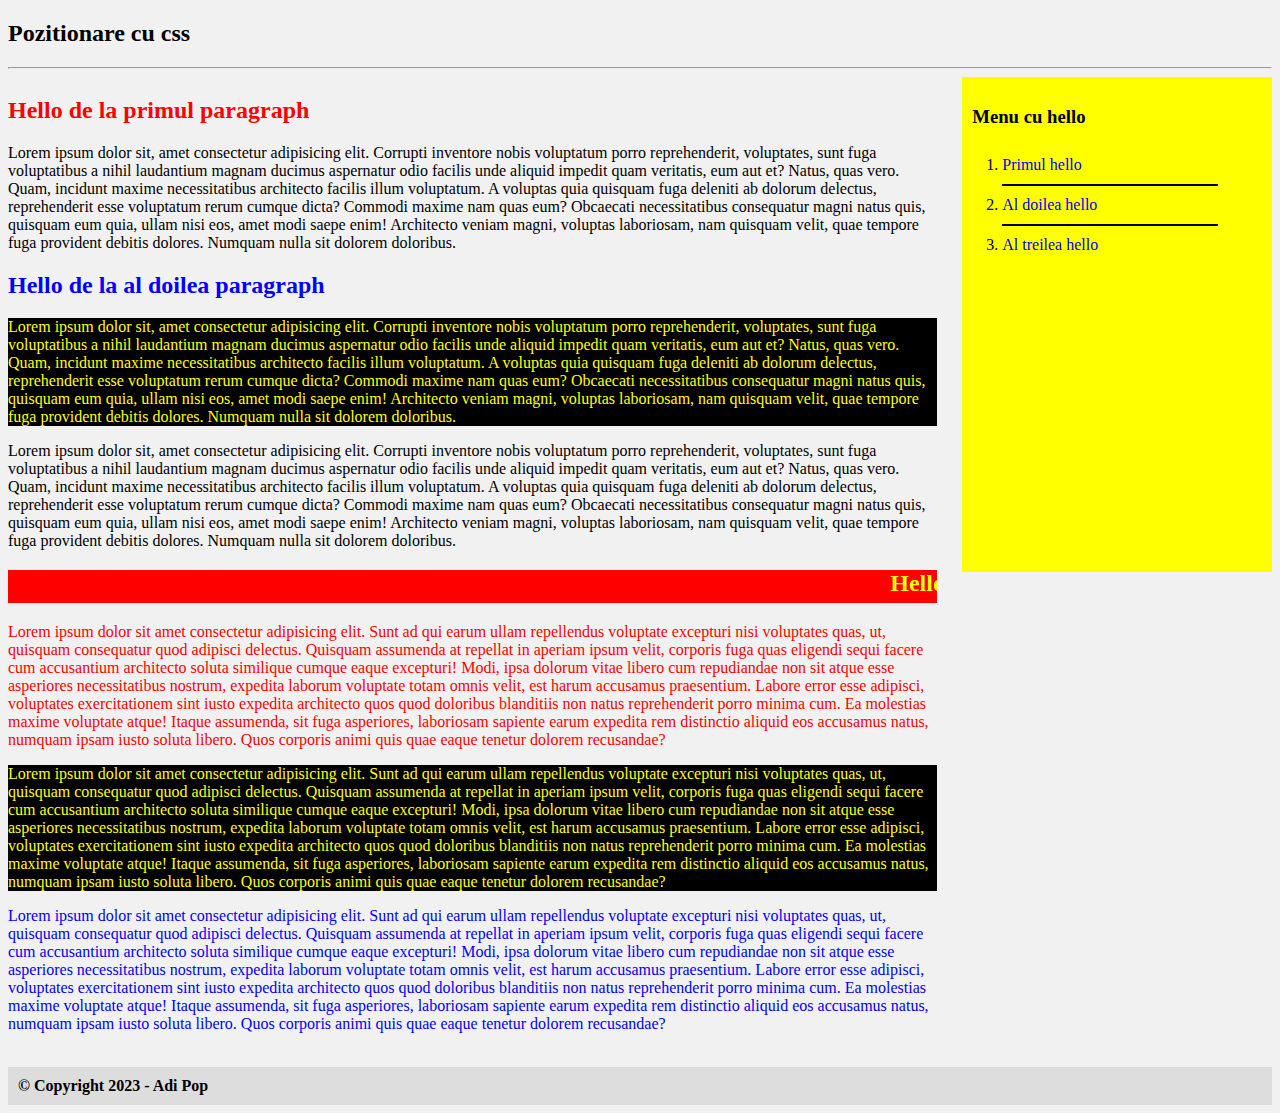
<file: tema-css-variabile/index.html>
<!DOCTYPE html>
<html lang="en">
<head>
    <meta charset="UTF-8">
    <meta name="viewport" content="width=device-width, initial-scale=1.0">
    <title>Tema cu css si variabile</title>

    <style>

    body { background:#f1f1f1; }

    :root { 
        --red:#ff0000;
        --yellow:yellow;
        --blue:blue;
        --black:#000000;
        --gray: #dddddd;
    }

    div.startContent { display:flex }

    .main { 
        width:75%;
        position:relative;
        padding-right:25px
    }
    .main h2#helloFirst { color:var(--red) }
    .main h2#helloTwo { color:var(--blue) }
    .main h2#helloThree { color:var(--yellow); background-color:var(--red) }

    section.two p:first-of-type { 
        color:var(--yellow); background-color:var(--black) 
    }
    section.three p:first-of-type{ color:var(--red) }
    section.three p:nth-child(3){ 
        color:var(--yellow); background-color:var(--black)
    }
    section.three p:last-of-type{ color:var(--blue) }
    .aside { 
        width:25%;
        background:yellow;
        position: -webkit-sticky;
        position: sticky;
        top: 25px;
        height:55vh;
    }
    .aside h3 { padding:10px }
    .aside ol li {
        border-bottom:2px solid #000000; 
        width:80%;
        padding-bottom:10px;
        margin-bottom:10px
    }
    .aside ol li:last-child{ border-bottom:none }   
    .aside ol li a { text-decoration:none }
    .aside ol li:hover{ margin-left:5px; }

    footer {
        background-color:var(--gray);
        padding:10px;
        font-weight:bold;
     }

    </style>

</head>
<body>
    
<h2>Pozitionare cu css</h2>

<hr/>

<div class="startContent">

    <div class="main">
        <section class="first">
            <h2 id="helloFirst" class="primulheadingdoi">Hello de la primul paragraph</h2>
            <p class="""">Lorem ipsum dolor sit, amet consectetur adipisicing elit. Corrupti inventore nobis voluptatum porro reprehenderit, voluptates, sunt fuga voluptatibus a nihil laudantium magnam ducimus aspernatur odio facilis unde aliquid impedit quam veritatis, eum aut et? Natus, quas vero. Quam, incidunt maxime necessitatibus architecto facilis illum voluptatum. A voluptas quia quisquam fuga deleniti ab dolorum delectus, reprehenderit esse voluptatum rerum cumque dicta? Commodi maxime nam quas eum? Obcaecati necessitatibus consequatur magni natus quis, quisquam eum quia, ullam nisi eos, amet modi saepe enim! Architecto veniam magni, voluptas laboriosam, nam quisquam velit, quae tempore fuga provident debitis dolores. Numquam nulla sit dolorem doloribus.</p>
        </section>
        <section class="two">
            <h2 id="helloTwo">Hello de la al doilea paragraph</h2>
            <p>Lorem ipsum dolor sit, amet consectetur adipisicing elit. Corrupti inventore nobis voluptatum porro reprehenderit, voluptates, sunt fuga voluptatibus a nihil laudantium magnam ducimus aspernatur odio facilis unde aliquid impedit quam veritatis, eum aut et? Natus, quas vero. Quam, incidunt maxime necessitatibus architecto facilis illum voluptatum. A voluptas quia quisquam fuga deleniti ab dolorum delectus, reprehenderit esse voluptatum rerum cumque dicta? Commodi maxime nam quas eum? Obcaecati necessitatibus consequatur magni natus quis, quisquam eum quia, ullam nisi eos, amet modi saepe enim! Architecto veniam magni, voluptas laboriosam, nam quisquam velit, quae tempore fuga provident debitis dolores. Numquam nulla sit dolorem doloribus.</p>
            <p>Lorem ipsum dolor sit, amet consectetur adipisicing elit. Corrupti inventore nobis voluptatum porro reprehenderit, voluptates, sunt fuga voluptatibus a nihil laudantium magnam ducimus aspernatur odio facilis unde aliquid impedit quam veritatis, eum aut et? Natus, quas vero. Quam, incidunt maxime necessitatibus architecto facilis illum voluptatum. A voluptas quia quisquam fuga deleniti ab dolorum delectus, reprehenderit esse voluptatum rerum cumque dicta? Commodi maxime nam quas eum? Obcaecati necessitatibus consequatur magni natus quis, quisquam eum quia, ullam nisi eos, amet modi saepe enim! Architecto veniam magni, voluptas laboriosam, nam quisquam velit, quae tempore fuga provident debitis dolores. Numquam nulla sit dolorem doloribus.</p>
        </section>
        <section class="three">
            <h2 id="helloThree"><marquee>Hello de la al treilea paragraph</marquee></h2>
            <p>Lorem ipsum dolor sit amet consectetur adipisicing elit. Sunt ad qui earum ullam repellendus voluptate excepturi nisi voluptates quas, ut, quisquam consequatur quod adipisci delectus. Quisquam assumenda at repellat in aperiam ipsum velit, corporis fuga quas eligendi sequi facere cum accusantium architecto soluta similique cumque eaque excepturi! Modi, ipsa dolorum vitae libero cum repudiandae non sit atque esse asperiores necessitatibus nostrum, expedita laborum voluptate totam omnis velit, est harum accusamus praesentium. Labore error esse adipisci, voluptates exercitationem sint iusto expedita architecto quos quod doloribus blanditiis non natus reprehenderit porro minima cum. Ea molestias maxime voluptate atque! Itaque assumenda, sit fuga asperiores, laboriosam sapiente earum expedita rem distinctio aliquid eos accusamus natus, numquam ipsam iusto soluta libero. Quos corporis animi quis quae eaque tenetur dolorem recusandae?</p>
            <p>Lorem ipsum dolor sit amet consectetur adipisicing elit. Sunt ad qui earum ullam repellendus voluptate excepturi nisi voluptates quas, ut, quisquam consequatur quod adipisci delectus. Quisquam assumenda at repellat in aperiam ipsum velit, corporis fuga quas eligendi sequi facere cum accusantium architecto soluta similique cumque eaque excepturi! Modi, ipsa dolorum vitae libero cum repudiandae non sit atque esse asperiores necessitatibus nostrum, expedita laborum voluptate totam omnis velit, est harum accusamus praesentium. Labore error esse adipisci, voluptates exercitationem sint iusto expedita architecto quos quod doloribus blanditiis non natus reprehenderit porro minima cum. Ea molestias maxime voluptate atque! Itaque assumenda, sit fuga asperiores, laboriosam sapiente earum expedita rem distinctio aliquid eos accusamus natus, numquam ipsam iusto soluta libero. Quos corporis animi quis quae eaque tenetur dolorem recusandae?</p>
            <p>Lorem ipsum dolor sit amet consectetur adipisicing elit. Sunt ad qui earum ullam repellendus voluptate excepturi nisi voluptates quas, ut, quisquam consequatur quod adipisci delectus. Quisquam assumenda at repellat in aperiam ipsum velit, corporis fuga quas eligendi sequi facere cum accusantium architecto soluta similique cumque eaque excepturi! Modi, ipsa dolorum vitae libero cum repudiandae non sit atque esse asperiores necessitatibus nostrum, expedita laborum voluptate totam omnis velit, est harum accusamus praesentium. Labore error esse adipisci, voluptates exercitationem sint iusto expedita architecto quos quod doloribus blanditiis non natus reprehenderit porro minima cum. Ea molestias maxime voluptate atque! Itaque assumenda, sit fuga asperiores, laboriosam sapiente earum expedita rem distinctio aliquid eos accusamus natus, numquam ipsam iusto soluta libero. Quos corporis animi quis quae eaque tenetur dolorem recusandae?</p>
        </section>
    </div>

    <div class="aside">
        <h3>Menu cu hello</h3>
        <ol>
            <li><a href="#helloFirst">Primul hello</a></li>
            <li><a href="#helloTwo">Al doilea hello</a></li>
            <li><a href="#helloThree">Al treilea hello</a></li>
        </ol>


    </div>

</div>

<br/>

<footer>

    &copy; Copyright 2023 - Adi Pop

</footer>

</body>
</html>
</file>
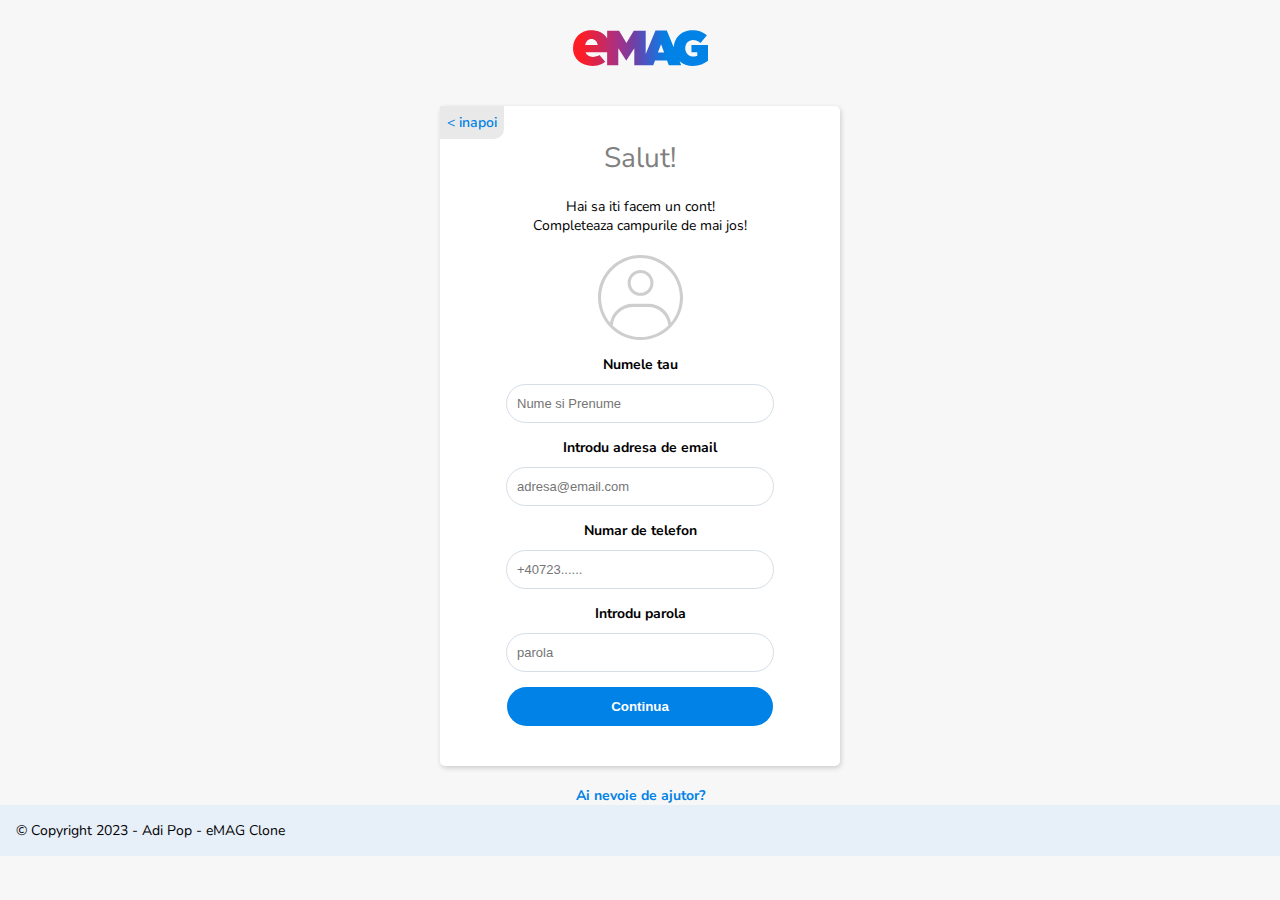
<file: proiect-html-css-emag-clone/inregistrare.html>
<!DOCTYPE html>
<html lang="ro">
<head>
    <meta charset="UTF-8">
    <meta name="viewport" content="width=device-width, initial-scale=1.0">
    <title>Inregistrare - eMAG Clone</title>
    <link rel="stylesheet" href="assets/style.css" type="text/css" />
    <link rel="stylesheet" href="assets/style-mobile.css" type="text/css" />
</head>
<body>

    <section class="logo">

        <div class="logo">
            <a href="index.html"><img src="assets/img/logo-emag.svg" alt="logo eMAG" title="logo eMAG" /></a>
        </div>
    
    </section>
    
    <section class="container-login">
    
        <div class="formular-auth-reg inregistrare">

            <div class="inapoi-auth">
                <a href="login.html">< inapoi</a>
            </div>

            <h2>Salut!</h2>
            
            <div class="text-inregistrare">
                Hai sa iti facem un cont!
                <br/>
                Completeaza campurile de mai jos!
            </div>

            <div class="poza-cont">
                <img src="assets/img/avatar-cont.svg" alt="poza-cont" title="Poza cont" />
            </div>

            <form>
                <div class="section-form">
                    <label for="nume-prenume">Numele tau</label>
                    <input type="text" name="nume-prenume" id="nume-prenume" placeholder="Nume si Prenume" required/>
                </div>
                <div class="section-form">
                    <label for="email">Introdu adresa de email</label>
                    <input type="email" name="email" id="email" placeholder="adresa@email.com" required/>
                </div>
                <div class="section-form">
                    <label for="telefon">Numar de telefon</label>
                    <input type="tel" name="telefon" id="telefon" placeholder="+40723......" required/>
                </div>
                <div class="section-form">
                    <label for="pass">Introdu parola</label>
                    <input type="password" name="pass" id="pass" placeholder="parola" required/>
                </div>
                <div class="section-form">
                    <button type="submit">Continua</button>
                </div>
            </form>

        </div>
    
        <div class="ajutor-login">
            <a href="#link-la-ajutor">Ai nevoie de ajutor?</a>
        </div>
    
    </section>
    
    <footer>
        &copy; Copyright 2023 - Adi Pop - eMAG Clone
    </footer>

</body>
</html>
</file>
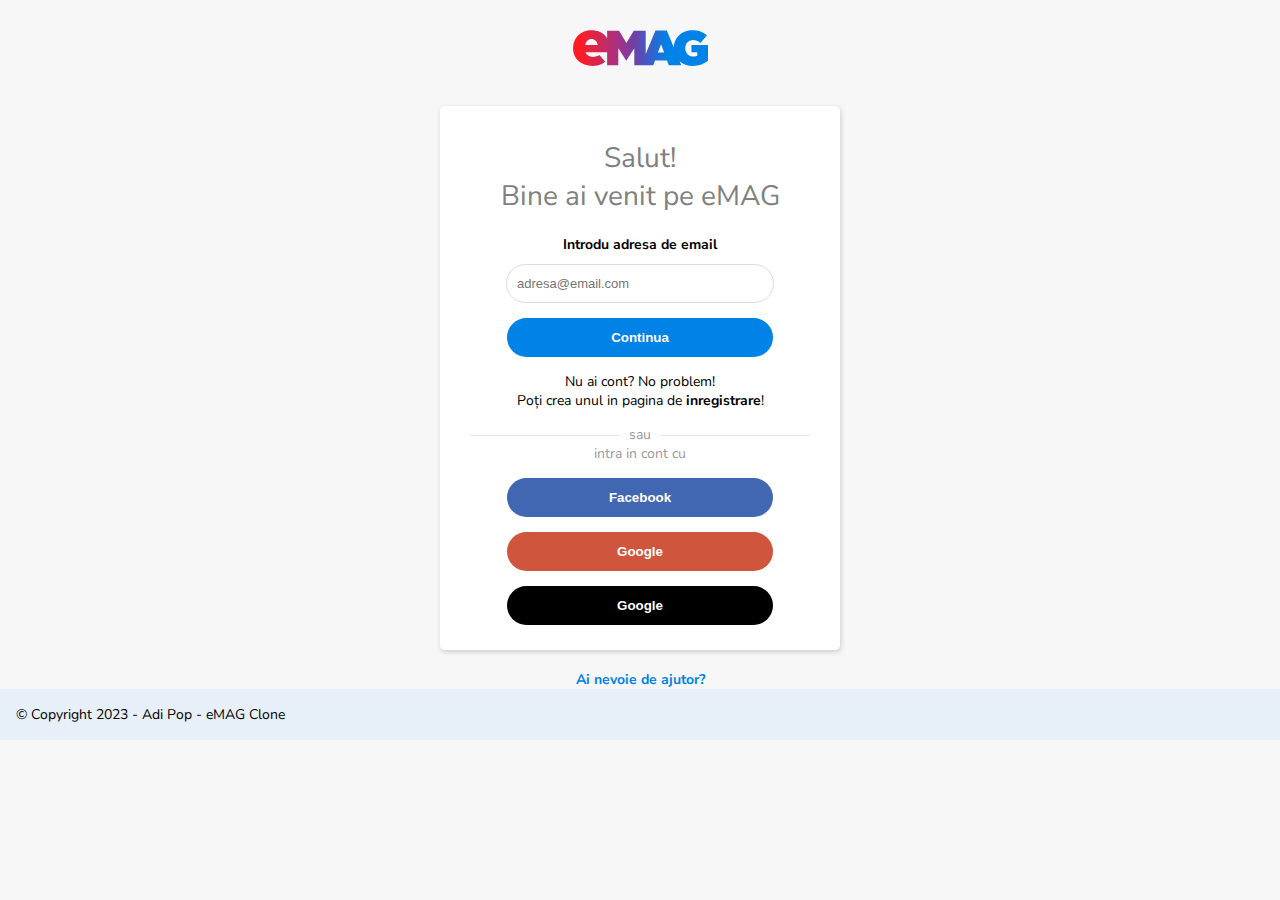
<file: proiect-html-css-emag-clone/login.html>
<!DOCTYPE html>
<html lang="ro">
<head>
    <meta charset="UTF-8">
    <meta name="viewport" content="width=device-width, initial-scale=1.0">
    <title>Autentificare - eMAG Clone</title>
    <link rel="stylesheet" href="assets/style.css" type="text/css" />
    <link rel="stylesheet" href="assets/style-mobile.css" type="text/css" />
</head>
<body>
    
    <section class="logo">

        <div class="logo">
            <a href="index.html"><img src="assets/img/logo-emag.svg" alt="logo eMAG" title="logo eMAG" /></a>
        </div>

    </section>

    <section class="container-login">

        <div class="formular-auth-reg">
            <h2>Salut! <br/>Bine ai venit pe eMAG</h2>
            
            <form>
                <div class="section-form">
                    <label for="email">Introdu adresa de email</label>
                    <input type="email" name="email" id="email" placeholder="adresa@email.com" required/>
                </div>
                <div class="section-form">
                    <button type="submit">Continua</button>
                </div>
            </form>

            <div class="text-inregistrare">
                Nu ai cont? No problem!
                <br/>
                Poți crea unul in pagina de <a href="inregistrare.html">inregistrare</a>!
            </div>

            <div class="separator-login"><span>sau</span></div>
            <div class="separator-subtitlu">intra in cont cu</div>

            <div class="login-social">
                <button type="submit" class="login-facebook">Facebook</button>
                <button type="submit" class="login-google">Google</button>
                <button type="submit" class="login-apple">Google</button>
            </div>

        </div>

        <div class="ajutor-login">
            <a href="#link-la-ajutor">Ai nevoie de ajutor?</a>
        </div>

    </section>

    <footer>
        &copy; Copyright 2023 - Adi Pop - eMAG Clone
    </footer>

</body>
</html>
</file>
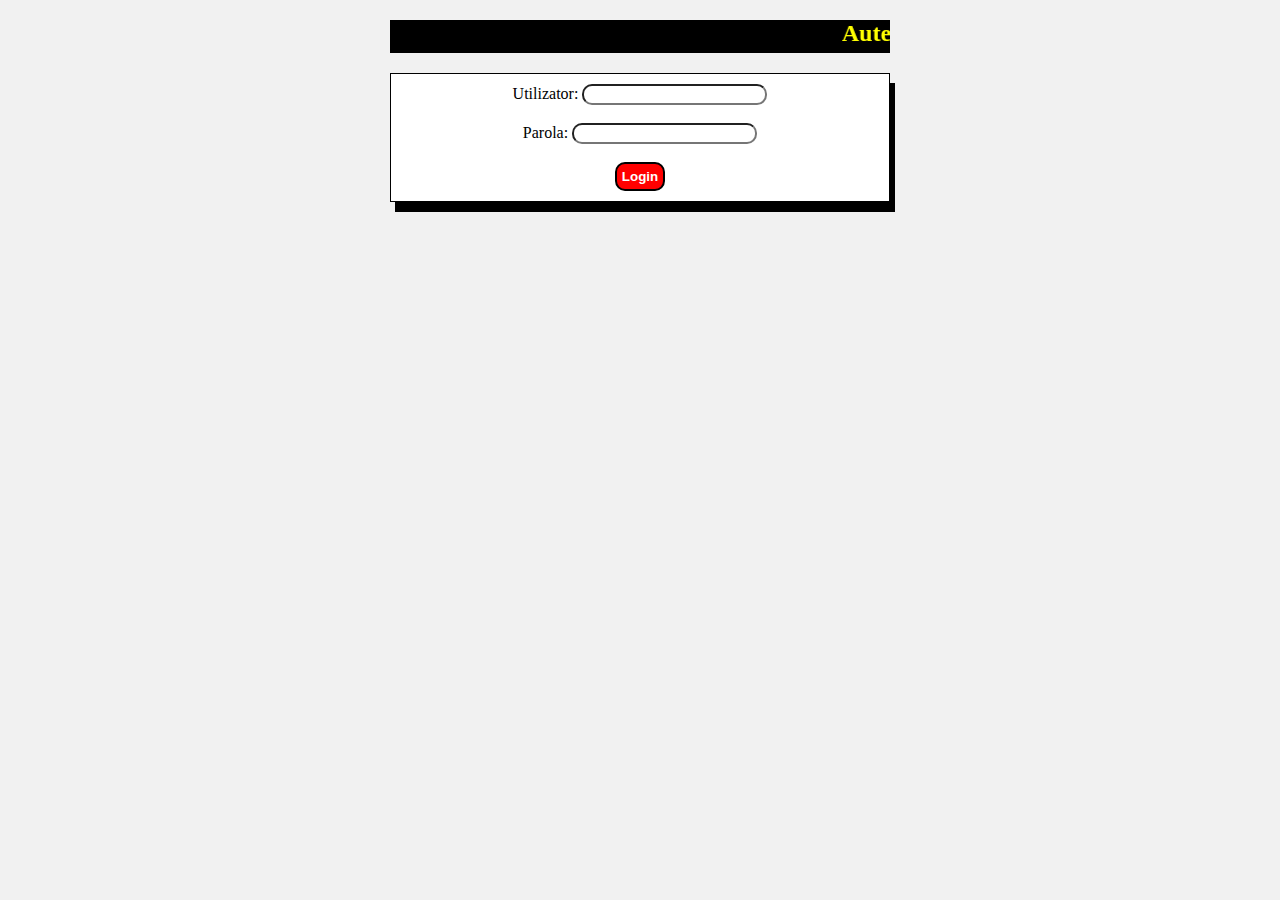
<file: tema-mini-crm-shop/pages/login.html>
<!DOCTYPE html>
<html lang="en">
<head>
    <meta charset="UTF-8">
    <meta name="viewport" content="width=device-width, initial-scale=1.0">
    <title>Login SHOP</title>

    <!-- google fonts -->
    <link rel="preconnect" href="https://fonts.googleapis.com">
    <link rel="preconnect" href="https://fonts.gstatic.com" crossorigin>
    <link href="https://fonts.googleapis.com/css2?family=Nunito+Sans:opsz,wght@6..12,200;6..12,300;6..12,400;6..12,500;6..12,600;6..12,700;6..12,800&display=swap" rel="stylesheet">

    <!-- icon -->

    <!-- style -->
    <link rel="stylesheet" href="../assets/styles/style.css"/>

</head>
<body class="loginCss">

    <div class="login">

        <h2><marquee>Autentifica-te si incepe sa cumperi</marquee></h2>

        <form action="#" method="post">
            <label for="username">Utilizator:</label>
            <input type="text" id="username" name="username" required />
            <br/><br/>
            <label for="password">Parola:</label>
            <input type="password" id="password" name="password" required />
            <br/><br/>
            <input type="submit" value="Login">
        </form>

    </div>

</body>
</html>
</file>
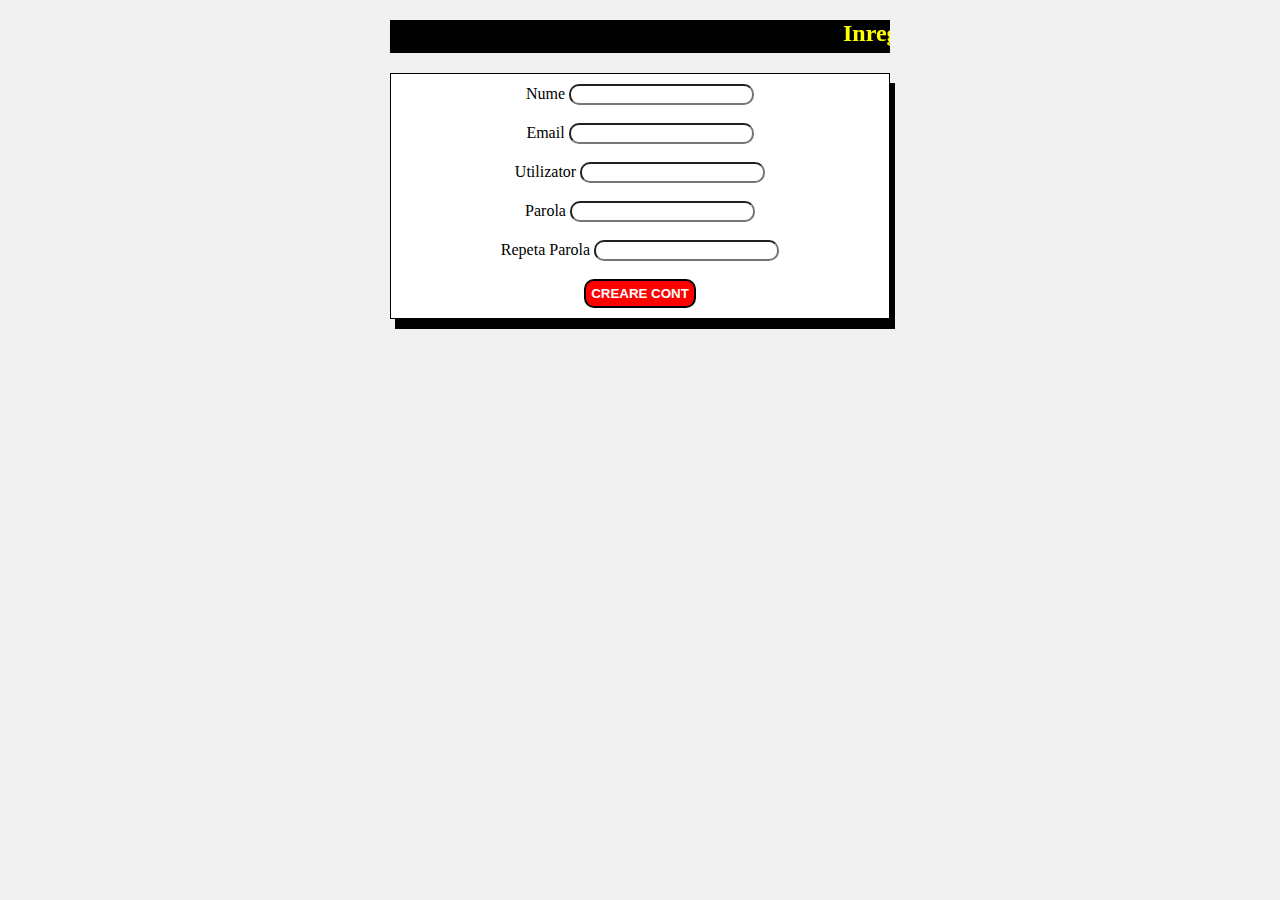
<file: tema-mini-crm-shop/pages/register.html>
<!DOCTYPE html>
<html lang="en">
<head>
    <meta charset="UTF-8">
    <meta name="viewport" content="width=device-width, initial-scale=1.0">
    <title>Login SHOP</title>

    <!-- google fonts -->
    <link rel="preconnect" href="https://fonts.googleapis.com">
    <link rel="preconnect" href="https://fonts.gstatic.com" crossorigin>
    <link href="https://fonts.googleapis.com/css2?family=Nunito+Sans:opsz,wght@6..12,200;6..12,300;6..12,400;6..12,500;6..12,600;6..12,700;6..12,800&display=swap" rel="stylesheet">

    <!-- icon -->

    <!-- style -->
    <link rel="stylesheet" href="../assets/styles/style.css"/>

</head>
<body class="loginCss">

    <div class="login">

        <h2><marquee>Inregistreaza-te si incepe sa cumperi</marquee></h2>

        <form action="#" method="post">

            <label for="numeuser">Nume</label>
            <input type="text" id="numeuser" name="numeuser" required />

            <br/><br/>
            <label for="email">Email</label>
            <input type="email" id="email" name="email" required />

            <br/><br/>
            <label for="username">Utilizator</label>
            <input type="text" id="username" name="username" required />

            <br/><br/>
            <label for="password">Parola</label>
            <input type="password" id="password" name="password" required />

            <br/><br/>
            <label for="repassword">Repeta Parola</label>
            <input type="password" id="repassword" name="password" required />
            
            <br/><br/>
            <input type="submit" value="CREARE CONT">
        </form>

    </div>

</body>
</html>
</file>
<file: proiect-html-css-emag-clone/assets/style.css>
/* incarcam google font */
@import url('https://fonts.googleapis.com/css2?family=Nunito+Sans:opsz,wght@6..12,200;6..12,300;6..12,400;6..12,500;6..12,600;6..12,700;6..12,800&family=Open+Sans:wght@300;400;500;600;700;800&display=swap');

/* generale */
body { 
    background-color:#f7f7f7;
    font-family: 'Nunito Sans', sans-serif;
    font-size:14px;
    margin: 0 auto;
}
.textWhite { color:#fff }

/* login page */
  div.logo {
      text-align:center;
      padding-top:30px;
      padding-bottom:25px;
  }
  .logo img {
      width:135px;
  }

  .formular-auth-reg {
      position:relative;
      text-align:center;
      border-radius:5px;
      margin: 10px auto 20px;
      width:340px;
      background:#fff;
      box-shadow: 1px 2px 5px #ccc;
      padding: 10px 30px 25px 30px;
  }
  .formular-auth-reg h2 {
      color:gray;
      font-weight:400;
      margin-bottom:20px;
      font-size:28px;
  }

  .section-form {
    position: relative;
    margin-bottom: 15px;
  }

  .formular-auth-reg label {
    display:block;
    margin-bottom:10px;
    font-weight:700;
    color:#000; 
  }
  /* .formular-auth-reg input[type=email] { */
  .formular-auth-reg input {
    font-size: 13px;
    background: #fff;
    border: 1px solid #d5dee6;
    padding: 6px 35px 6px 10px;
    border-radius: 21px;
    width:65%;
    height:25px;
  }
  .formular-auth-reg button {
    background-color:#0082e6;
    padding: 11px;
    color: #fff;
    position: relative;
    font-weight: 600;
    border: 1px solid transparent;
    border-radius: 21px;
    width:78%;
    cursor: pointer;
  }
  .formular-auth-reg button:hover {
    background-color:#0065b3
  }

  .text-inregistrare a {
    text-decoration:none;
    color:#000;
    font-weight:bold;
  }

  .separator-login {
    position: relative;
    margin-top:15px;
  }
  .separator-login::before {
    left: 0;
    top: 52%;
    right: 0;
    height: 1px;
    content: "";
    position: absolute;
    background: #e5e5e5;
  }
  .separator-login>span {
    padding: 0 10px;
    background: #fff;
    position: relative;
    display: inline-block;
    color:#999
  }
  .separator-subtitlu {
    color:#999;
  }

  .login-social button {
    margin-top:15px;
  }

  button.login-facebook { background-color:#4267B2; }
  button.login-facebook:hover { background-color:#a1a1a1; }
  button.login-google { background-color:#cf553d; }
  button.login-google:hover { background-color:#a1a1a1; }
  button.login-apple { background-color:black; }
  button.login-apple:hover { background-color:#a1a1a1; }

  .ajutor-login {
    text-align: center;
    color:#0082e6;
    font-weight:700;
  }
  .ajutor-login a {
    text-decoration:none;
    color:#0082e6;
  }

/* register */
.inapoi-auth {
  position: absolute;
  left: 0;
  top: 0;
  padding: 7px;
  background-color: #e9e9e9;
  border-bottom-right-radius: 10px;
}
.inapoi-auth a {
  font-size: 14px;
  color: #0082e6;
  text-decoration: none;
  font-weight: 600;
}

.inregistrare .text-inregistrare { margin-bottom:20px; }
.inregistrare label { margin-top:15px; }
.inregistrare .poza-cont {
  width: 85px;
  height: 85px;
  margin:0 auto;
 }

/* home */
.header_top { 
  background-color:white;
  min-height:auto;
  padding: 5px;
  /* position: absolute; */
  top: 0;
  left: 0;
  /* width: 100%; */
  z-index: 1030;
 }
.header_top .container {
  width:100%;
}
.navbar_top {
  margin-right: auto;
  margin-left: auto;
  width: 1220px;
  display: table;
  border-collapse: separate;
  will-change: margin;
  margin-top: 10px;
  margin-bottom: 10px;
 }
.header_logo {
  display: table-cell;
  width: 185px;
  vertical-align: middle;
}
.header_cautare {
  display: table-cell;
  width:55%;
}
.header_cautare input {
  width: 100%;
  border-color: #0082e6;
  border: 1px solid #0082e6;
  border-radius: 20px;
  padding: 10px;
}
.header_minimenu {
  display: flex;
  width: auto;
  vertical-align: middle;
  justify-content: space-evenly;
  flex-direction: row;
}
.header_minimenu a { 
  text-decoration:none;
  color:black;
 }
 .header_minimenu a:hover { 
  top:-2px;
  position:relative
}

.header_minimenu i { 
  color:#0082e6;
  margin-right:10px;
  font-size:18px;
 }


.header_menu {
  min-height: 4vh;
  padding-top: 7px;
  display: flex;
  align-items: flex-end;
  justify-content: center;
}
.bgEmag { background: linear-gradient(to right,#000000 5%,#a0328c 35%,#7040a4 45%,#4359c7 55%,#000000 70%) }
ul.menuNav { 
  margin:0px;
  padding:10px;
  list-style-type: none;
  display: flex;
}
ul.menuNav li { margin-right: 2rem; }
ul.menuNav li a { 
  text-decoration:none; 
  color:white;
  border: 1px solid transparent;
  padding:5px;
}
ul.menuNav li a:hover {
  border-radius: 16px;
  border: 1px solid white;
  padding: 5px;
}
ul.menuNav li a.megaProduse {
  background-color: white;
  color: black;
  border-top-left-radius: 5px;
  border-top-right-radius: 5px;
  padding: 9px;
}
ul.menuNav li a.megaProduse:hover {
  border: 1px solid transparent;
  border-bottom-left-radius:0px;
  border-bottom-right-radius:0px;
}

.start_header_menu { 
  margin-right: auto;
  margin-left: auto;
  width: 1220px;
}

.menuSlider {
  display: flex;
  margin-right: auto;
  margin-left: auto;
  width: 1220px;
  left: 10px;
  position: relative;
}
.listMegaMenu {
  width: 250px;
  background: white;
  padding: 10px;
  box-shadow: 0 2px 10px -2px rgba(0,0,0,0.15);
}
.container .slider img { width: 100%; }

.listMegaMenu ul { list-style-type: none; padding-left:0px }

.listMegaMenu ul li { 
  padding: 5px;
  display: flex;
  flex-direction: row;
  flex-wrap: nowrap;
  align-items: center;
  width:100%;
}
.listMegaMenu ul li i { 
  width: 50px;
  text-align: center; 
  font-size: 19px;
  position: relative;
  top: 2px;
  margin-right: 7px; 
  color:gray;
}
.listMegaMenu ul li a { 
  border-top:1px solid transparent;
  border-bottom:1px solid transparent;
  padding:2px;
  font-family: "Open Sans",Helvetica,Arial,sans-serif;
  font-size: 13px; }
.listMegaMenu ul li a:hover { 
  border-top: 1px solid #eeeeee;
  border-bottom: 1px solid #eeeeee;
  padding:2px;
  color:#005eb8;
}

.listMegaMenu ul li a { 
  color: #000;
  text-decoration: none;
  display: block;
  width:100%;
 }

/* shortReclama */
.boxShortReclama { 
  display: flex;
  flex-direction: row;
  flex-wrap: nowrap;
  justify-content: center;
  align-items: center;
  /* margin: 0 0 0 40px; */
}
.box_unu, .box_doi, .box_trei, .box_patru, .box_cinci, .box_sase, .box_sapte { 
  position:relative;
}
.boxReclama { 
  border: 2px solid #cfcfcf;
  padding: 5px;
  border-radius: 10px;
  margin-right: 15px;
}
.boxReclama img { 
  width:180px;
  height:205px;
}
.boxReclama span { 
  position: absolute;
  top: 15px;
  left: 15px;
  color: white;
  font-size: 13px;
  font-weight: bold;
  z-index:3;
}
.iconSageata {
  position: absolute;
  bottom: 18px;
  background: white;
  padding: 5px;
  border-radius: 15px;
  right: 20px;
  width:15px;
}
.iconSageata i { 
  margin-left: 3px;
  position: relative;
}
.boxReclama .bgAcoperit {
  position: absolute;
  left: 0;
  top: 0;
  right: 0;
  bottom: 50%;
  z-index: 2;
  background-image: -webkit-linear-gradient(rgba(0,0,0,0.5),rgba(0,0,0,0));
  background-image: linear-gradient(rgba(0,0,0,0.5),rgba(0,0,0,0));
}

/* produse promotii */
.styleDivProduse h2 {
  /* margin-left: 40px; */
  position: relative;
  font-size: 25px;
  font-weight: 400;
  width: 1220px;
  margin-left:auto;
  margin-right:auto;
}

.grupProduse {
  display: flex;
  flex-wrap: nowrap;
  justify-content: center;
  margin: 0 0 0 40px;
  flex-direction: row;
  align-items: center;
}
.boxProdus { 
  width:230px;
  background:white;
  margin-right: 25px;
}
.boxProdus:hover {
  box-shadow: 0 2px 8px -3px rgba(0,0,0,0.25);
}
.boxProdus img {
  width: 90%;
  display: block;
  margin: 0 auto;
  padding:10px;
}
.boxProdus .titluProdus {
  padding: 8px;
  font-size:12px;
  font-weight:600
}

.pretAdaugaCos {
  margin-top: 10px;
  margin-bottom: 10px;
  display: flex;
  justify-content: space-between;
  flex-direction: row;
  padding: 0px 10px 0px 10px;
  align-items: center;
}
.pretProdus {
  font-size: 16px;
  margin: 0;
  color: #ef2809;
  font-weight: 700;
}
.pretProdus del {
  font-size:11px;
  color:gray;
  font-weight:300;
}
.pretProdus span:nth-child(1) { 
  font-size:12px;
  color:gray;
  font-weight:400;
 }
.adaugaCos {
  background: linear-gradient(to right,#ff0000 10%,#000000);
  color: white;
  padding: 10px;
  border-radius: 8px;
  display: block;
  width: 18px;
}
.adaugaCos a {
  text-decoration:none;
  color:white;
}

.boxPromo { 
  width:25%;
 }
 .boxPromo img {
  border-radius:10px;
 }
 .boxPromo:hover {
  position: relative;
 }

 /* noutati */

 .styleNoutati { 
    width: 1220px;
    margin-left: auto;
    margin-right: auto;
  }

 /* abonare */
 .startAbonare {
  position:relative;
  margin:0 auto;
  width:1220px;
  background-image: linear-gradient(to right,#ff1d25 5%,#a0328c 35%,#7040a4 45%,#4359c7 55%,#0082e6 70%);
}
.imagineText {
  display:flex;
}
.imagineStangaAbonare {
  position: relative;
  left: 0;
  bottom: -6px;
}
.abonareForm h3 {
  font-size:34px;
  font-weight:500;
  margin-bottom:0px
}
.formularAbonare {
  display: flex;
  flex-direction: row;
  flex-wrap: nowrap;
  justify-content: center;
  position: absolute;
  bottom: 3rem;
  left: 25rem;
}
.formularAbonare input:not([type="submit"]) {
  border-radius: 10px;
  border: 1px solid transparent;
  margin-right: 20px;
  padding: 5px 5px 5px 15px;
}
.formularAbonare input[type="submit"] {
  background-color:black;
  color:white;
  border-radius: 10px;
  border: 1px solid transparent;
  padding: 5px 15px 5px 15px;
  cursor: pointer;
}

/* footer */
.footerTop {
  background: linear-gradient(to right,#0082e6,#4aa1ff);
  position:relative;
  display: flex;
  padding-top: 20px;
  min-height: 30vh;
  flex-direction: row;
  flex-wrap: nowrap;
  align-items: center;
}
.descarcaApp {
  left: 2rem;
  position: relative;
}
.descarcaApp img { 
  width: 200px;
}
.continutText {
  position: relative;
  left: 7rem;
}
.continutText h3 {
  font-size:34px;
  font-weight:500;
  margin-bottom:0px
}
.imagineElement img {
  height: 100%;
  position: absolute;
  right: 0px;
  top: 0;
}

footer {
  background-color:#e7eff8;
  padding: 1rem;
}
footer ul {
  list-style-type: none;
  padding-left: 10px;
}
footer ul li { 
  color:#005eb8;
  margin: 0 0 10px;
}
footer ul li a {
  text-decoration:none;
  color:#005eb8;
}
footer ul li a:hover {
  margin-left:2px;
}
footer .menuFooter h2 {
  margin-top: 0px;
  margin-bottom:20px;
  color: #3959c3;
  font-size: 18px;
  font-weight: 400;
}
footer .menuFooter {
  display: flex;
  flex-direction: row;
  flex-wrap: nowrap;
  justify-content: space-around;
}
footer hr { 
  background-color:#e7e7e7;
  margin: 30px 0 30px 0;
 }
footer .copyright { 
  color:#999
 }
footer .widget_trei a.chatOnline { 
  padding: 10px;
  background: #0081e6;
  color: #fff;
  border: none;
  border-radius: 22px;
  line-height: 44px;
  text-decoration:none;
 }
</file>
<file: proiect-html-css-emag-clone/assets/style-mobile.css>
@media only screen and (max-width: 600px) {
    .formular-auth-reg{ width:300px; }

    .ascundeMobil { display:none }

    .textCenterMob { text-align:center }

    .header_logo img { width:115px }

    .separatorHeader_top { 
        height: 3px;
        /* background: #0082e6;
        background: -webkit-linear-gradient(left,#ff1d25 5%,#a0328c 35%,#7040a4 45%,#4359c7 55%,#0082e6 70%); */
        background: linear-gradient(to right,#ff1d25 5%,#a0328c 35%,#7040a4 45%,#4359c7 55%,#0082e6 70%);
    }

    .navbar_top { width:100% }
    .header_minimenu {
        position: relative;
        margin-top: 10px;
        left: 5px;
    }
    .header_logo { 
        position: relative;
        left: 10px;
    }
    .header_cautare.doarMobil {
        display: block;
        width: 90%;
        margin: 0 auto;
        margin-bottom: 10px;
    }

    .menuSlider { 
        display:block;
        width:100%;
        left:0px
     }
    .listMegaMenu {
        width:100%;
        padding: 0;
    }
    .listMegaMenu ul {
        padding: 0 10px 0 10px;
    }

    .boxShortReclama { 
        display: flex!important;
        flex-wrap: nowrap;
        justify-content: flex-start;
        flex-direction: row;
        margin: 0 0 0 10px;
     }
     .boxReclama .bgAcoperit { z-index:inherit }
     
     .grupProduse {
        display: flex!important;
        flex-wrap: nowrap;
        justify-content: flex-start;
        flex-direction: row;
        margin: 0 0 0 10px;
     }

     .styleDivProduse h2 { 
      width: auto;
      margin-left: 1rem;
      margin-right: auto; }


     .boxProdus img {
        width: 180px;
        height: 205px;
     }

     .boxPromo {
        width: 100%;
        margin-right: 25px;
     }

     .startAbonare{
        width:100%!important;
     }
     .startAbonare .abonareForm { padding:1rem }
     .startAbonare .formularAbonare { padding:1rem }

     .formularAbonare {
        position:unset!important;
        display: block;
     }
     .formularAbonare input {
        width: 90%;
        margin-bottom: 15px;
     }
     .formularAbonare input[type="submit"] {
        width: auto;
        float: right;
     }

     .footerTop { 
        display:block;
        position:unset;
      }
    .footerTop .continutText {
        left:0
     }
     .footerTop .descarcaApp {
        position:unset;
     }
     .footerTop div { padding:10px }

     footer .menuFooter {
        display:block;
     }

     .sliderPeMob {
        position: relative;
        width: auto;
        height: auto;
        overflow: auto;
        scroll-behavior: auto;
        padding-right: 5px;
        /* display: flex; */
        /* align-items: center; */
        padding-bottom: 25px;
    }
}

@media only screen and (min-width: 1200px) {
    .doarMobil { display:none }
}
</file>
<file: tema-mini-crm-shop/assets/styles/style.css>
/** general **/
body { background:#f1f1f1; }
.padd10 { padding:10px; background:#cccccc }

/** index **/
#header_text p { font-weight:bold }
.art-1,.art-2,.art-3 { background:#ffffff }
.art-1 { border:1px solid #cccccc;padding:15px }
.art-2 { border:1px solid #cccccc;padding:15px }
.art-3 { border:1px solid #cccccc;padding:15px }
.cssBuy { background-color:red;color:white;border:2px solid #000; padding:5px;border-radius:10px }

/** css login **/
body.loginCss {
    position:relative;
    margin:auto!important;
    width:500px }
.login h2 { 
    background:black;
    color:yellow }

.login form { 
    text-align:center;
    border:1px solid #000;
    padding:10px;
    background:#fff;
    box-shadow: 5px 10px; }

.login input[type=text], 
.login input[type=password],
.login input[type=email] { border-radius:10px }

.login input[type=submit] {
    background-color:red; 
    color:white;
    padding:5px;
    border:2px solid #000000;
    font-weight:bold; 
    border-radius:10px }
</file>
